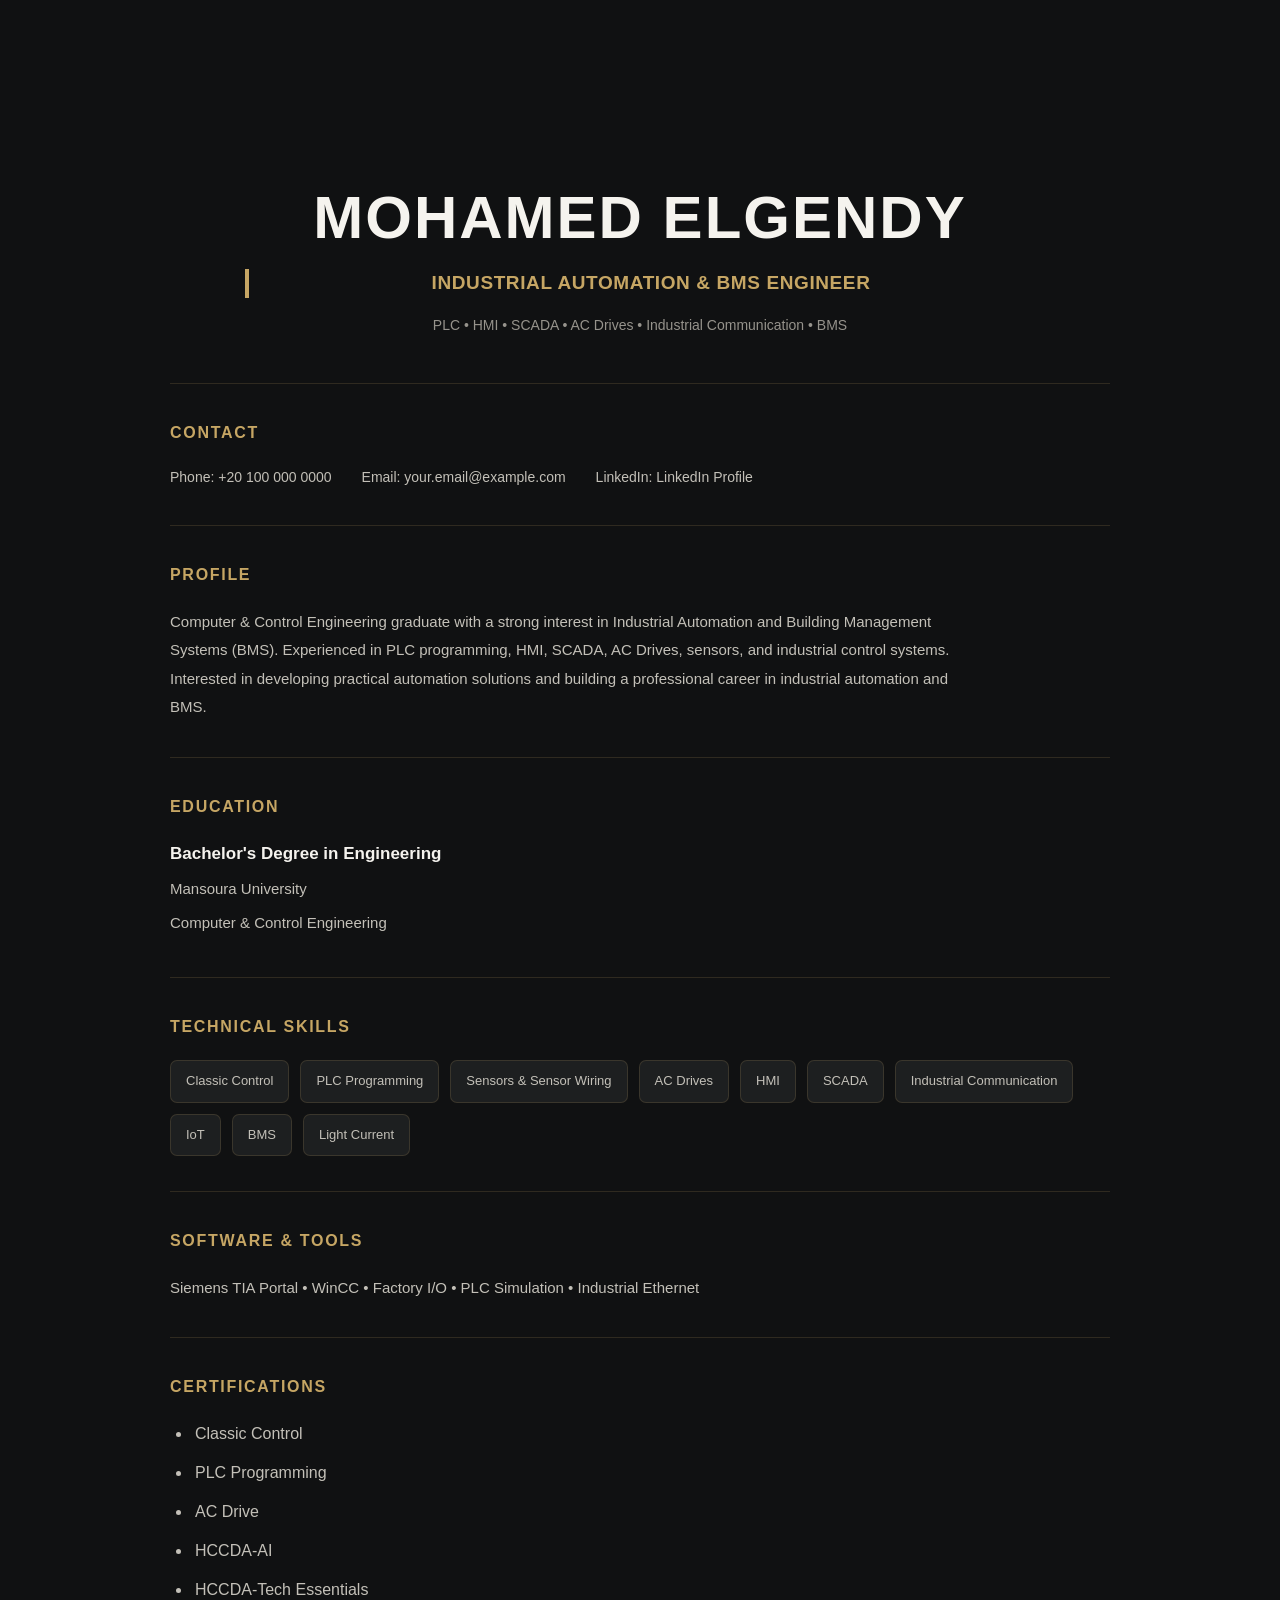
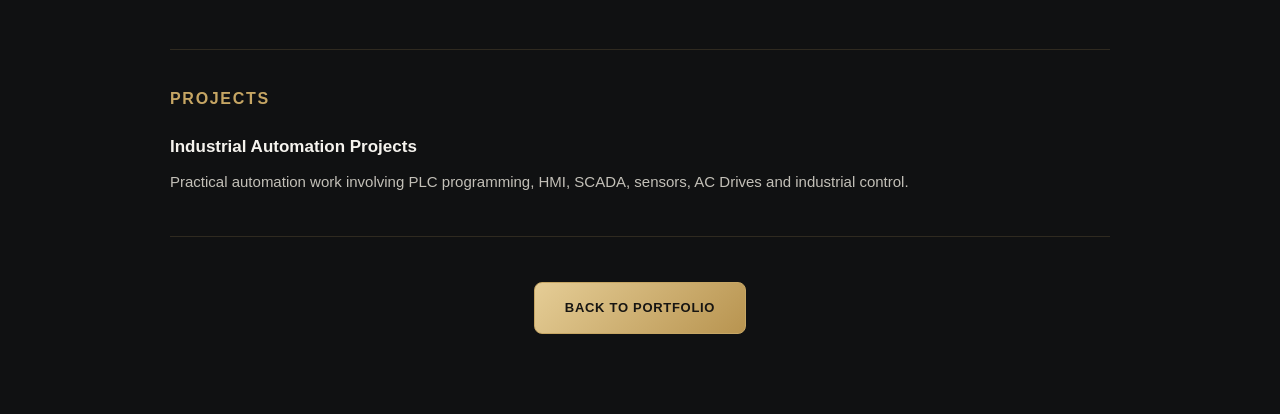
<file: cv.html>
<!DOCTYPE html>
<html lang="en">

<head>

    <meta charset="UTF-8">

    <meta name="viewport" content="width=device-width, initial-scale=1.0">

    <title>Mohamed ElGendy | CV</title>

    <link rel="stylesheet" href="style.css">

</head>


<body>

    <main class="cv-page">

        <!-- Header -->

        <section class="cv-header">

            <h1>
                MOHAMED ELGENDY
            </h1>

            <h2>
                INDUSTRIAL AUTOMATION & BMS ENGINEER
            </h2>

            <p>
                PLC • HMI • SCADA • AC Drives • Industrial Communication • BMS
            </p>

        </section>


        <!-- Contact -->

        <section class="cv-section">

            <h3>
                CONTACT
            </h3>

            <div class="cv-contact">

                <span>
                    Phone: +20 100 000 0000
                </span>

                <span>
                    Email: your.email@example.com
                </span>

                <span>
                    LinkedIn: LinkedIn Profile
                </span>

            </div>

        </section>


        <!-- Profile -->

        <section class="cv-section">

            <h3>
                PROFILE
            </h3>

            <p>
                Computer & Control Engineering graduate with a strong interest
                in Industrial Automation and Building Management Systems (BMS).
                Experienced in PLC programming, HMI, SCADA, AC Drives, sensors,
                and industrial control systems. Interested in developing
                practical automation solutions and building a professional
                career in industrial automation and BMS.
            </p>

        </section>


        <!-- Education -->

        <section class="cv-section">

            <h3>
                EDUCATION
            </h3>

            <div class="cv-item">

                <h4>
                    Bachelor's Degree in Engineering
                </h4>

                <p>
                    Mansoura University
                </p>

                <p>
                    Computer & Control Engineering
                </p>

            </div>

        </section>


        <!-- Technical Skills -->

        <section class="cv-section">

            <h3>
                TECHNICAL SKILLS
            </h3>

            <div class="cv-skills">

                <span>Classic Control</span>

                <span>PLC Programming</span>

                <span>Sensors & Sensor Wiring</span>

                <span>AC Drives</span>

                <span>HMI</span>

                <span>SCADA</span>

                <span>Industrial Communication</span>

                <span>IoT</span>

                <span>BMS</span>

                <span>Light Current</span>

            </div>

        </section>


        <!-- Software & Tools -->

        <section class="cv-section">

            <h3>
                SOFTWARE & TOOLS
            </h3>

            <p>
                Siemens TIA Portal • WinCC • Factory I/O • PLC Simulation
                • Industrial Ethernet
            </p>

        </section>


        <!-- Certifications -->

        <section class="cv-section">

            <h3>
                CERTIFICATIONS
            </h3>

            <ul>

                <li>
                    Classic Control
                </li>

                <li>
                    PLC Programming
                </li>

                <li>
                    AC Drive
                </li>

                <li>
                    HCCDA-AI
                </li>

                <li>
                    HCCDA-Tech Essentials
                </li>

            </ul>

        </section>


        <!-- Projects -->

        <section class="cv-section">

            <h3>
                PROJECTS
            </h3>

            <div class="cv-item">

                <h4>
                    Industrial Automation Projects
                </h4>

                <p>
                    Practical automation work involving PLC programming,
                    HMI, SCADA, sensors, AC Drives and industrial control.
                </p>

            </div>

        </section>


        <!-- Back -->

        <div class="cv-actions-page">

            <a href="index.html" class="cv-button">
                BACK TO PORTFOLIO
            </a>

        </div>

    </main>

</body>

</html>
</file>
<file: style.css>
/* =========================================================
   MOHAMED ELGENDY | INDUSTRIAL AUTOMATION & BMS
   PREMIUM DARK DESIGN
========================================================= */


/* =========================
   01. GENERAL
========================= */

:root {
    --bg-main: #080d19;
    --bg-secondary: #0d1424;
    --bg-card: #111b2d;
    --bg-card-hover: #152238;

    --accent: #38bdf8;
    --accent-light: #7dd3fc;
    --accent-dark: #0284c7;

    --text-primary: #f1f5f9;
    --text-secondary: #b0bfd1;
    --text-muted: #8494aa;

    --border: rgba(148, 163, 184, 0.15);
    --border-hover: rgba(56, 189, 248, 0.65);

    --shadow-card: 0 12px 35px rgba(0, 0, 0, 0.18);
    --shadow-hover: 0 18px 40px rgba(0, 0, 0, 0.3);
    --shadow-accent: 0 10px 30px rgba(56, 189, 248, 0.12);

    --radius-sm: 8px;
    --radius-md: 12px;
    --radius-lg: 18px;

    --transition: 0.3s ease;
    --content-width: 1400px;
}

* {
    margin: 0;
    padding: 0;
    box-sizing: border-box;
}

html {
    scroll-behavior: smooth;
    scroll-padding-top: 100px;
}

body {
    font-family: Arial, Helvetica, sans-serif;
    background: var(--bg-main);
    color: var(--text-primary);
    line-height: 1.7;
    -webkit-font-smoothing: antialiased;
    overflow-wrap: break-word;
}

img {
    max-width: 100%;
}

a {
    -webkit-tap-highlight-color: transparent;
}

button {
    font: inherit;
}

::selection {
    background: rgba(56, 189, 248, 0.28);
    color: #ffffff;
}

:focus-visible {
    outline: 2px solid var(--accent);
    outline-offset: 4px;
}


/* =========================
   02. NAVIGATION
========================= */

nav {
    width: 100%;
    padding: 18px 8%;

    display: flex;
    justify-content: space-between;
    align-items: center;

    background: rgba(8, 13, 25, 0.94);
    border-bottom: 1px solid var(--border);

    position: sticky;
    top: 0;
    z-index: 1000;

    -webkit-backdrop-filter: blur(18px);
    backdrop-filter: blur(18px);

    transition:
        background var(--transition),
        border-color var(--transition);
}

.logo {
    font-size: 20px;
    font-weight: 800;
    letter-spacing: 1.2px;
    color: var(--text-primary);
}

.nav-links {
    display: flex;
    align-items: center;
    gap: 30px;
}

.nav-links a {
    position: relative;

    color: var(--text-secondary);
    text-decoration: none;
    font-size: 14px;
    font-weight: 600;

    padding: 8px 0;

    transition: color var(--transition);
}

.nav-links a::after {
    content: "";
    position: absolute;
    left: 0;
    bottom: 0;

    width: 0;
    height: 2px;

    background: var(--accent);
    border-radius: 2px;

    transition: width var(--transition);
}

.nav-links a:hover {
    color: var(--accent-light);
}

.nav-links a:hover::after {
    width: 100%;
}


/* =========================
   03. HOME HERO
========================= */

.hero {
    min-height: 90vh;

    display: flex;
    justify-content: center;
    align-items: center;

    padding: 85px 8%;

    text-align: center;

    position: relative;
    isolation: isolate;
}

.hero::before {
    content: "";
    position: absolute;
    inset: 0;
    z-index: -1;

    background:
        radial-gradient(
            ellipse at 50% 25%,
            rgba(14, 116, 180, 0.11),
            transparent 55%
        );
    pointer-events: none;
}

.hero-content {
    width: 100%;
    max-width: 1000px;

    display: flex;
    flex-direction: column;
    align-items: center;
    justify-content: center;

    gap: 30px;
}

.hero-small {
    color: var(--accent);
    font-size: 13px;
    font-weight: 700;
    letter-spacing: 4px;
    margin-bottom: 15px;
    text-transform: uppercase;
}

.hero-image {
    display: flex;
    justify-content: center;
    align-items: center;
}

.hero-image img {
    width: 280px;
    height: 280px;

    object-fit: cover;

    border-radius: 50%;
    border: 2px solid rgba(56, 189, 248, 0.75);

    box-shadow:
        0 0 0 10px rgba(56, 189, 248, 0.035),
        0 0 45px rgba(56, 189, 248, 0.16);

    transition:
        transform 0.45s ease,
        box-shadow 0.45s ease;
}

.hero-image img:hover {
    transform: translateY(-4px);
    box-shadow:
        0 0 0 12px rgba(56, 189, 248, 0.045),
        0 0 60px rgba(56, 189, 248, 0.22);
}

.hero-text {
    width: 100%;
    max-width: 1000px;
    text-align: center;
}

.hero-text h1 {
    font-size: clamp(36px, 5.5vw, 72px);
    font-weight: 800;
    line-height: 1.2;
    letter-spacing: 2px;

    margin-bottom: 16px;
}

.hero-text h2 {
    color: var(--accent);

    font-size: clamp(21px, 3vw, 34px);
    font-weight: 700;
    line-height: 1.4;

    margin-bottom: 22px;
}

.hero-description {
    color: var(--text-secondary);

    font-size: 16px;

    max-width: 760px;
    margin: 0 auto 32px;

    line-height: 1.9;
}

.hero-button {
    display: inline-flex;
    align-items: center;
    justify-content: center;

    padding: 14px 32px;

    background: linear-gradient(
        135deg,
        var(--accent),
        var(--accent-dark)
    );

    color: #06111e;
    text-decoration: none;
    font-weight: 800;
    font-size: 14px;
    letter-spacing: 0.3px;

    border: 1px solid transparent;
    border-radius: var(--radius-sm);

    box-shadow: 0 8px 25px rgba(56, 189, 248, 0.12);

    transition:
        transform var(--transition),
        box-shadow var(--transition),
        filter var(--transition);
}

.hero-button:hover {
    transform: translateY(-3px);
    box-shadow: 0 12px 30px rgba(56, 189, 248, 0.22);
    filter: brightness(1.08);
}


/* =========================
   04. GENERAL SECTIONS
========================= */

section {
    padding: 100px 8%;
    max-width: var(--content-width);
    margin: 0 auto;
}

section > h2 {
    position: relative;

    font-size: clamp(26px, 3vw, 34px);
    font-weight: 800;
    line-height: 1.35;

    margin-bottom: 40px;
    padding-left: 18px;

    border-left: 4px solid var(--accent);
}

section p {
    color: var(--text-secondary);
    max-width: 800px;
}


/* =========================
   05. ABOUT
========================= */

.about-section {
    padding: 100px 20px;
    max-width: 1200px;
    margin: 0 auto;
}

.about-content {
    display: grid;
    grid-template-columns: 1.5fr 1fr;

    gap: 55px;
    align-items: center;
}

.about-text h3 {
    font-size: clamp(25px, 3vw, 32px);
    font-weight: 800;

    margin-bottom: 24px;
    color: var(--accent-light);
}

.about-text p {
    font-size: 16px;
    line-height: 1.95;

    color: var(--text-secondary);
    margin-bottom: 20px;
}

.about-info {
    display: flex;
    flex-direction: column;
    gap: 20px;
}

.info-box {
    position: relative;

    padding: 26px;

    border: 1px solid var(--border);
    border-radius: var(--radius-md);

    background: linear-gradient(
        145deg,
        rgba(17, 27, 45, 0.98),
        rgba(13, 20, 36, 0.98)
    );

    box-shadow: var(--shadow-card);

    transition:
        transform var(--transition),
        border-color var(--transition),
        box-shadow var(--transition);
}

.info-box:hover {
    transform: translateY(-4px);
    border-color: var(--border-hover);
    box-shadow: var(--shadow-hover);
}

.info-box h4 {
    color: var(--accent);

    font-size: 15px;
    font-weight: 800;
    letter-spacing: 1px;

    margin-bottom: 12px;
}

.info-box p {
    color: var(--text-secondary);
    font-size: 14px;
    line-height: 1.85;
    margin: 0;
}


/* =========================
   06. SKILLS
========================= */

.skills-container {
    display: grid;

    grid-template-columns: repeat(
        auto-fit,
        minmax(220px, 1fr)
    );

    gap: 22px;
}

.skill-card {
    position: relative;
    overflow: hidden;

    background: linear-gradient(
        145deg,
        var(--bg-card),
        var(--bg-secondary)
    );

    border: 1px solid var(--border);
    padding: 30px 22px;

    min-height: 135px;

    display: flex;
    align-items: center;
    justify-content: center;

    text-align: center;

    border-radius: var(--radius-md);

    box-shadow: var(--shadow-card);

    transition:
        transform var(--transition),
        border-color var(--transition),
        background var(--transition),
        box-shadow var(--transition);

    text-decoration: none;
    color: var(--text-primary);
}

.skill-card::before {
    content: "";
    position: absolute;

    left: 0;
    top: 0;

    width: 100%;
    height: 2px;

    background: linear-gradient(
        90deg,
        transparent,
        var(--accent),
        transparent
    );

    opacity: 0;
    transition: opacity var(--transition);
}

.skill-card h3 {
    font-size: 16px;
    font-weight: 700;
    line-height: 1.6;
    letter-spacing: 0.3px;

    color: var(--text-primary);

    transition: color var(--transition);
}

.skill-card:hover {
    transform: translateY(-6px);

    border-color: var(--border-hover);
    background: var(--bg-card-hover);

    box-shadow: var(--shadow-accent);
}

.skill-card:hover::before {
    opacity: 1;
}

.skill-card:hover h3 {
    color: var(--accent-light);
}


/* =========================
   07. PROJECTS
========================= */

#projects {
    border-top: 1px solid var(--border);
}

.projects-container {
    display: grid;
    grid-template-columns: repeat(3, minmax(0, 1fr));

    gap: 25px;
    margin-top: 40px;
}

.project-card {
    position: relative;
    overflow: hidden;

    min-height: 190px;

    display: flex;
    flex-direction: column;
    justify-content: flex-start;

    padding: 30px;

    border: 1px solid var(--border);
    border-radius: var(--radius-md);

    background: linear-gradient(
        145deg,
        var(--bg-card),
        var(--bg-secondary)
    );

    box-shadow: var(--shadow-card);

    transition:
        transform var(--transition),
        border-color var(--transition),
        box-shadow var(--transition);
}

.project-card::before {
    content: "";
    position: absolute;

    left: 0;
    top: 0;

    width: 3px;
    height: 0;

    background: var(--accent);
    border-radius: 0 0 3px 0;

    transition: height var(--transition);
}

.project-card:hover {
    transform: translateY(-5px);
    border-color: var(--border-hover);
    box-shadow: var(--shadow-hover);
}

.project-card:hover::before {
    height: 100%;
}

.project-card h3 {
    margin-bottom: 12px;

    font-size: 19px;
    font-weight: 700;
    line-height: 1.5;

    color: var(--text-primary);
}

.project-card p {
    color: var(--text-muted);
    line-height: 1.8;
    font-size: 14px;
}

.card-type {
    display: inline-block;

    margin-bottom: 15px;

    font-size: 11px;
    font-weight: 800;
    letter-spacing: 1.7px;

    color: var(--accent);
    text-transform: uppercase;
}

.certification-card {
    cursor: pointer;
}


/* =========================
   08. CERTIFICATIONS
========================= */

#certifications {
    border-top: 1px solid var(--border);
}


/* =========================
   09. CERTIFICATE LIGHTBOX
========================= */

.certificate-lightbox {
    display: none;

    position: fixed;
    z-index: 9999;
    inset: 0;

    background: rgba(3, 7, 18, 0.94);

    align-items: center;
    justify-content: center;

    padding: 30px;

    -webkit-backdrop-filter: blur(8px);
    backdrop-filter: blur(8px);
}

.certificate-lightbox.active {
    display: flex;
}

.certificate-lightbox img {
    max-width: 90%;
    max-height: 90vh;

    object-fit: contain;

    border: 1px solid rgba(255, 255, 255, 0.1);
    border-radius: var(--radius-md);

    box-shadow: 0 25px 80px rgba(0, 0, 0, 0.55);

    animation: certificateZoom 0.25s ease;
}

.lightbox-close {
    position: absolute;
    top: 20px;
    right: 30px;

    width: 45px;
    height: 45px;

    border: 1px solid var(--border);
    border-radius: 50%;

    background: rgba(255, 255, 255, 0.08);
    color: white;

    font-size: 30px;
    line-height: 40px;

    cursor: pointer;

    transition:
        background var(--transition),
        color var(--transition),
        transform var(--transition);
}

.lightbox-close:hover {
    background: var(--accent);
    color: #06111e;
    transform: rotate(90deg);
}

@keyframes certificateZoom {
    from {
        transform: scale(0.94);
        opacity: 0;
    }

    to {
        transform: scale(1);
        opacity: 1;
    }
}


/* =========================
   10. CONTACT
========================= */

#contact {
    border-top: 1px solid var(--border);
    padding-bottom: 60px;
}

.contact-section {
    padding: 100px 20px;
    max-width: 1200px;
    margin: 0 auto;
}

.contact-section .section-title {
    text-align: center;
    margin-bottom: 55px;
}

.contact-section .section-title h2 {
    font-size: clamp(30px, 4vw, 40px);
    font-weight: 800;
    margin-bottom: 12px;
}

.contact-section .section-title p {
    color: var(--accent);
    font-size: 12px;
    font-weight: 700;
    letter-spacing: 2.5px;
}

.contact-container {
    display: grid;
    grid-template-columns: repeat(4, minmax(0, 1fr));
    gap: 22px;
}

.contact-card {
    min-width: 0;
    padding: 30px 18px;

    background: linear-gradient(
        145deg,
        var(--bg-card),
        var(--bg-secondary)
    );

    border: 1px solid var(--border);
    border-radius: var(--radius-md);

    text-align: center;

    box-shadow: var(--shadow-card);

    transition:
        transform var(--transition),
        border-color var(--transition),
        box-shadow var(--transition);
}

.contact-card:hover {
    transform: translateY(-5px);
    border-color: var(--border-hover);
    box-shadow: var(--shadow-accent);
}

.contact-icon {
    display: flex;
    align-items: center;
    justify-content: center;

    width: 55px;
    height: 55px;

    margin: 0 auto 20px;

    border: 1px solid rgba(56, 189, 248, 0.16);
    border-radius: 16px;

    background: rgba(56, 189, 248, 0.08);
    color: var(--accent);

    font-size: 20px;
    font-weight: 800;

    transition:
        background var(--transition),
        transform var(--transition);
}

.contact-card:hover .contact-icon {
    background: rgba(56, 189, 248, 0.15);
    transform: translateY(-2px);
}

.contact-card h3 {
    margin-bottom: 12px;

    font-size: 14px;
    font-weight: 800;
    letter-spacing: 0.8px;

    color: var(--text-primary);
}

.contact-card a {
    color: var(--text-muted);

    text-decoration: none;
    font-size: 13px;
    line-height: 1.8;

    overflow-wrap: anywhere;
    word-break: break-word;

    transition: color var(--transition);
}

.contact-card a:hover {
    color: var(--accent-light);
}


/* =========================
   11. CV BUTTONS
========================= */

.cv-actions {
    display: flex;
    justify-content: center;
    flex-wrap: wrap;

    gap: 18px;
    margin-top: 45px;
}

.cv-button {
    display: inline-flex;
    align-items: center;
    justify-content: center;

    padding: 14px 30px;

    border: 1px solid var(--accent);
    border-radius: var(--radius-sm);

    color: var(--accent-light);
    background: transparent;

    text-decoration: none;
    font-size: 13px;
    font-weight: 800;
    letter-spacing: 0.7px;

    transition:
        background var(--transition),
        color var(--transition),
        transform var(--transition),
        box-shadow var(--transition);
}

.cv-button:first-child {
    background: var(--accent);
    color: #06111e;
}

.cv-button:hover {
    background: var(--accent);
    color: #06111e;

    transform: translateY(-3px);

    box-shadow: var(--shadow-accent);
}


/* =========================
   12. SKILL PAGE HERO
========================= */

.skill-hero {
    min-height: 55vh;

    display: flex;
    flex-direction: column;

    justify-content: center;
    align-items: center;

    text-align: center;

    padding: 80px 20px;

    position: relative;
    isolation: isolate;
}

.skill-hero::before {
    content: "";
    position: absolute;
    inset: 0;
    z-index: -1;

    background: radial-gradient(
        ellipse at center,
        rgba(14, 116, 180, 0.1),
        transparent 65%
    );

    pointer-events: none;
}

.skill-hero h1 {
    font-size: clamp(38px, 7vw, 82px);
    font-weight: 800;
    line-height: 1.2;
    letter-spacing: 3px;

    margin-bottom: 15px;
}

.skill-hero p:last-child {
    color: var(--text-secondary);
    font-size: clamp(16px, 2vw, 20px);
    line-height: 1.7;
}


/* =========================
   13. LEARNING LIST
========================= */

.learning-list {
    display: grid;

    grid-template-columns: repeat(
        auto-fit,
        minmax(220px, 1fr)
    );

    gap: 16px;
}

.learning-list div {
    position: relative;

    background: var(--bg-card);
    border: 1px solid var(--border);

    padding: 19px 20px;

    border-radius: var(--radius-sm);

    color: var(--text-secondary);
    font-size: 14px;
    line-height: 1.75;

    box-shadow: var(--shadow-card);

    transition:
        border-color var(--transition),
        transform var(--transition),
        background var(--transition);
}

.learning-list div:hover {
    border-color: var(--border-hover);
    background: var(--bg-card-hover);
    transform: translateY(-3px);
}


/* =========================
   14. TASKS
========================= */

.task-container {
    display: grid;

    grid-template-columns: repeat(
        auto-fit,
        minmax(260px, 1fr)
    );

    gap: 24px;
}

.task-card {
    background: linear-gradient(
        145deg,
        var(--bg-card),
        var(--bg-secondary)
    );

    border: 1px solid var(--border);

    padding: 28px;

    border-radius: var(--radius-md);

    box-shadow: var(--shadow-card);

    transition:
        transform var(--transition),
        border-color var(--transition),
        box-shadow var(--transition);
}

.task-card:hover {
    transform: translateY(-5px);
    border-color: var(--border-hover);
    box-shadow: var(--shadow-hover);
}

.task-card span {
    color: var(--accent);

    font-size: 13px;
    font-weight: 800;
    letter-spacing: 0.5px;
}

.task-card h3 {
    margin: 14px 0 10px;

    font-size: 19px;
    font-weight: 700;
    line-height: 1.55;

    color: var(--text-primary);
}

.task-card p {
    color: var(--text-muted);
    font-size: 14px;
    line-height: 1.85;
}


/* =========================
   15. PROJECT PLACEHOLDER
========================= */

.project-placeholder {
    background: linear-gradient(
        145deg,
        var(--bg-card),
        var(--bg-secondary)
    );

    border: 1px dashed rgba(56, 189, 248, 0.4);

    padding: 45px 30px;

    text-align: center;

    border-radius: var(--radius-md);
    box-shadow: var(--shadow-card);

    transition:
        border-color var(--transition),
        background var(--transition);
}

.project-placeholder:hover {
    border-color: var(--accent);
    background: var(--bg-card-hover);
}

.project-placeholder h3 {
    color: var(--text-primary);
    font-size: 21px;
    line-height: 1.5;

    margin-bottom: 12px;
}

.project-placeholder p {
    margin: auto;
    color: var(--text-secondary);
    font-size: 14px;
    line-height: 1.85;
}


/* =========================
   16. TOOLS
========================= */

.tools-list {
    display: flex;
    flex-wrap: wrap;
    gap: 12px;
}

.tools-list span {
    display: inline-flex;
    align-items: center;

    background: rgba(17, 27, 45, 0.85);
    border: 1px solid var(--border);

    padding: 10px 17px;

    border-radius: 7px;

    color: var(--text-secondary);
    font-size: 13px;
    font-weight: 600;

    transition:
        border-color var(--transition),
        color var(--transition),
        background var(--transition);
}

.tools-list span:hover {
    border-color: var(--border-hover);
    color: var(--accent-light);
    background: rgba(56, 189, 248, 0.05);
}


/* =========================
   17. BACK BUTTON SECTION
========================= */

.back-section {
    text-align: center;
    padding-top: 30px;
}


/* =========================
   18. COMMUNICATION
========================= */

.communication-title {
    font-size: clamp(30px, 5vw, 48px);
    line-height: 1.3;
    font-weight: 800;
}


/* =========================
   19. CV PAGE
========================= */

.cv-page {
    max-width: 1000px;
    margin: 0 auto;
    padding: 80px 30px;
}

.cv-header {
    text-align: center;

    padding-bottom: 45px;

    border-bottom: 1px solid var(--border);
}

.cv-header h1 {
    font-size: clamp(34px, 5.5vw, 60px);
    font-weight: 800;
    line-height: 1.25;
    letter-spacing: 2px;

    margin-bottom: 14px;
}

.cv-header h2 {
    color: var(--accent);

    font-size: 19px;
    line-height: 1.5;
    letter-spacing: 0.6px;

    margin-bottom: 15px;
}

.cv-header p {
    color: var(--text-muted);
    font-size: 14px;
    line-height: 1.8;
}

.cv-section {
    padding: 35px 0;
    border-bottom: 1px solid var(--border);
}

.cv-section h3 {
    color: var(--accent);

    font-size: 16px;
    font-weight: 800;
    letter-spacing: 1.7px;

    margin-bottom: 20px;
}

.cv-section p {
    color: var(--text-secondary);
    font-size: 15px;
    line-height: 1.9;
}

.cv-contact {
    display: flex;
    flex-wrap: wrap;
    gap: 15px 30px;
}

.cv-contact span {
    color: var(--text-secondary);
    font-size: 14px;
    overflow-wrap: anywhere;
}

.cv-item h4 {
    color: var(--text-primary);
    font-size: 17px;
    line-height: 1.6;

    margin-bottom: 8px;
}

.cv-item p {
    margin-bottom: 5px;
}

.cv-skills {
    display: flex;
    flex-wrap: wrap;
    gap: 11px;
}

.cv-skills span {
    padding: 9px 15px;

    background: var(--bg-card);
    border: 1px solid var(--border);

    border-radius: 7px;

    color: var(--text-secondary);
    font-size: 13px;

    transition:
        border-color var(--transition),
        color var(--transition),
        background var(--transition);
}

.cv-skills span:hover {
    border-color: var(--border-hover);
    color: var(--accent-light);
    background: var(--bg-card-hover);
}

.cv-section ul {
    padding-left: 22px;
}

.cv-section li {
    color: var(--text-secondary);

    margin-bottom: 10px;
    padding-left: 3px;

    line-height: 1.8;
}

.cv-actions-page {
    display: flex;
    justify-content: center;
    flex-wrap: wrap;

    margin-top: 45px;
}


/* =========================
   20. RELAY IMAGE GALLERY
   Preserve existing gallery structure
========================= */

.relay-gallery {
    display: flex;
    flex-direction: column;

    align-items: center;
    justify-content: flex-start;

    gap: 15px;

    width: 100%;
    height: calc(75vh + 65px);

    position: relative;
}

.relay-gallery img {
    width: 75vw;
    height: 75vh;

    object-fit: contain;

    border-radius: 12px;
    flex-shrink: 0;

    background: rgba(255, 255, 255, 0.015);
}

.relay-prev,
.relay-next {
    position: absolute;
    bottom: 0;

    background: rgba(17, 27, 45, 0.96);
    color: var(--accent);

    border: 1px solid rgba(56, 189, 248, 0.55);

    width: 45px;
    height: 45px;

    border-radius: 50%;
    font-size: 24px;

    cursor: pointer;

    display: flex;
    align-items: center;
    justify-content: center;

    z-index: 2;

    box-shadow: 0 5px 20px rgba(0, 0, 0, 0.25);

    transition:
        background var(--transition),
        color var(--transition),
        transform var(--transition);
}

.relay-prev {
    left: calc(50% - 55px);
}

.relay-next {
    right: calc(50% - 55px);
}

.relay-prev:hover,
.relay-next:hover {
    background: var(--accent);
    color: #06111e;
    transform: translateY(-2px);
}

.relay-counter {
    display: none;
    color: var(--text-secondary);
    margin-top: 15px;
    font-size: 14px;
}


/* =========================
   21. ADDITIONAL CIRCUITS HINT
========================= */

.circuits-hint {
    margin-top: 35px;
    padding: 26px 30px;

    background: linear-gradient(
        120deg,
        rgba(56, 189, 248, 0.065),
        rgba(17, 27, 45, 0.45)
    );

    border: 1px solid rgba(56, 189, 248, 0.22);
    border-left: 4px solid var(--accent);

    border-radius: var(--radius-md);

    text-align: left;

    transition:
        border-color var(--transition),
        background var(--transition);
}

.circuits-hint:hover {
    border-color: rgba(56, 189, 248, 0.6);

    background: linear-gradient(
        120deg,
        rgba(56, 189, 248, 0.09),
        rgba(17, 27, 45, 0.6)
    );
}

.circuits-hint h3 {
    color: var(--accent-light);
    font-size: 18px;
    line-height: 1.5;

    margin-bottom: 9px;
}

.circuits-hint p {
    color: var(--text-secondary);
    font-size: 14px;
    line-height: 1.85;

    max-width: 900px;
}


/* =========================
   22. SENSOR TASK IMAGE
========================= */

#task-image {
    border-radius: 12px !important;

    box-shadow: 0 20px 60px rgba(0, 0, 0, 0.45);
}


/* =========================
   23. TASK IMAGE LIGHTBOX
========================= */

.task-lightbox {
    display: none;

    position: fixed;
    inset: 0;

    z-index: 99999;

    background: rgba(3, 7, 18, 0.95);

    justify-content: center;
    align-items: center;

    padding: 60px 20px 30px;

    -webkit-backdrop-filter: blur(8px);
    backdrop-filter: blur(8px);
}

.task-lightbox.active {
    display: flex;
}

#task-image {
    display: none;

    max-width: 90%;
    max-height: 85vh;

    width: auto;
    height: auto;

    object-fit: contain;

    border: 1px solid rgba(255, 255, 255, 0.08);
    border-radius: 12px;

    box-shadow: 0 20px 60px rgba(0, 0, 0, 0.45);
}

.task-lightbox-close {
    position: absolute;

    top: 20px;
    right: 25px;

    z-index: 100000;

    width: 42px;
    height: 42px;

    border: 1px solid rgba(255, 255, 255, 0.2);
    border-radius: 50%;

    background: rgba(17, 27, 45, 0.95);
    color: white;

    font-size: 28px;
    line-height: 1;

    cursor: pointer;

    transition:
        background var(--transition),
        color var(--transition),
        transform var(--transition);
}

.task-lightbox-close:hover {
    background: var(--accent);
    color: #06111e;
    transform: rotate(90deg);
}


/* =========================
   24. SENSOR GUIDE GALLERY
========================= */

#sensor-guide-gallery {
    flex-direction: column;
    align-items: center;
    justify-content: center;
    gap: 15px;
}

#sensor-guide-gallery img {
    display: block;

    max-width: 85%;
    max-height: 75vh;

    width: auto;
    height: auto;

    object-fit: contain;
    border-radius: 12px;
}


/* =========================
   25. PROXIMITY SENSORS GALLERY
========================= */

#proximity-gallery {
    flex-direction: column;
    align-items: center;
    justify-content: center;
    gap: 15px;
}

#proximity-gallery img {
    display: block;

    max-width: 85%;
    max-height: 75vh;

    width: auto;
    height: auto;

    object-fit: contain;
    border-radius: 12px !important;
}


/* =========================
   26. SENSOR GALLERY IMAGES
========================= */

#sensor-guide-gallery img,
#proximity-gallery img,
#photoelectric-gallery img,
#level-switch-gallery img,
#flow-switch-gallery img {
    display: block;

    max-width: 95%;
    max-height: 80vh;

    width: auto;
    height: auto;

    object-fit: contain;
    border-radius: 12px;
}

#sensor-guide-gallery,
#proximity-gallery,
#photoelectric-gallery,
#level-switch-gallery,
#flow-switch-gallery {
    justify-content: center;
    align-items: center;
}


/* =========================
   27. TABLET RESPONSIVE
========================= */

@media (max-width: 1100px) {

    .contact-container {
        grid-template-columns: repeat(2, minmax(0, 1fr));
    }

    .about-content {
        gap: 35px;
    }

    .projects-container {
        grid-template-columns: repeat(2, minmax(0, 1fr));
    }

}


/* =========================
   28. MOBILE RESPONSIVE
========================= */

@media (max-width: 768px) {

    html {
        scroll-padding-top: 140px;
    }

    nav {
        flex-direction: column;
        gap: 12px;

        padding: 16px 5%;
    }

    .logo {
        font-size: 19px;
        text-align: center;
    }

    .nav-links {
        gap: 10px 20px;
        flex-wrap: wrap;
        justify-content: center;
    }

    .nav-links a {
        font-size: 13px;
    }

    .hero {
        min-height: 80vh;
        padding: 65px 6%;
    }

    .hero-content {
        gap: 28px;
    }

    .hero-image img {
        width: 220px;
        height: 220px;
    }

    .hero-text {
        text-align: center;
    }

    .hero-text h1 {
        white-space: normal;
        overflow-wrap: anywhere;

        font-size: clamp(32px, 7vw, 48px);
        letter-spacing: 1.5px;
    }

    .hero-text h2 {
        font-size: clamp(20px, 4vw, 25px);
    }

    .hero-description {
        font-size: 14px;
        line-height: 1.85;
    }

    section {
        padding: 75px 6%;
    }

    section > h2 {
        margin-bottom: 30px;
    }

    .about-section {
        padding: 75px 20px;
    }

    .about-content {
        grid-template-columns: 1fr;
        gap: 30px;
    }

    .about-text h3 {
        font-size: 26px;
    }

    .about-text p {
        font-size: 15px;
    }

    .skills-container {
        grid-template-columns: repeat(
            auto-fit,
            minmax(190px, 1fr)
        );
        gap: 16px;
    }

    .skill-card {
        min-height: 120px;
        padding: 24px 16px;
    }

    .projects-container {
        grid-template-columns: repeat(2, minmax(0, 1fr));
        gap: 18px;
    }

    .project-card {
        padding: 24px;
    }

    .task-container {
        grid-template-columns: repeat(
            auto-fit,
            minmax(230px, 1fr)
        );
        gap: 18px;
    }

    .task-card {
        padding: 24px;
    }

    .skill-hero {
        min-height: 45vh;
        padding: 65px 20px;
    }

    .skill-hero h1 {
        font-size: clamp(34px, 7vw, 58px);
        letter-spacing: 2px;
    }

    .relay-gallery {
        height: calc(55vh + 60px);
    }

    .relay-gallery img {
        width: 90%;
        height: 55vh;
    }

    .circuits-hint {
        padding: 22px;
    }

    .contact-section {
        padding: 75px 20px;
    }

    .contact-section .section-title {
        margin-bottom: 40px;
    }

    .cv-page {
        padding: 60px 24px;
    }

}


/* =========================
   29. SMALL MOBILE
========================= */

@media (max-width: 600px) {

    nav {
        padding: 15px 4%;
    }

    .nav-links {
        gap: 8px 15px;
    }

    .nav-links a {
        font-size: 12px;
    }

    .hero {
        min-height: auto;
        padding: 60px 5%;
    }

    .hero-image img {
        width: 190px;
        height: 190px;
    }

    .hero-small {
        font-size: 11px;
        letter-spacing: 2.5px;
    }

    .hero-text h1 {
        font-size: clamp(29px, 8vw, 42px);
        letter-spacing: 1px;
    }

    .hero-text h2 {
        font-size: 20px;
    }

    .hero-description {
        font-size: 14px;
        margin-bottom: 25px;
    }

    .hero-button {
        padding: 13px 24px;
    }

    section {
        padding: 65px 5%;
    }

    section > h2 {
        font-size: 26px;
        padding-left: 13px;
    }

    .about-section {
        padding: 65px 18px;
    }

    .about-text h3 {
        font-size: 24px;
    }

    .about-text p {
        font-size: 14px;
        line-height: 1.9;
    }

    .info-box {
        padding: 22px;
    }

    .skills-container {
        grid-template-columns: 1fr;
        gap: 14px;
    }

    .skill-card {
        min-height: 95px;
        padding: 22px 18px;
    }

    .projects-container {
        grid-template-columns: 1fr;
        gap: 16px;
    }

    .project-card {
        min-height: 160px;
        padding: 24px;
    }

    .project-card h3 {
        font-size: 18px;
    }

    .contact-section {
        padding: 65px 18px;
    }

    .contact-section .section-title h2 {
        font-size: 29px;
    }

    .contact-container {
        grid-template-columns: 1fr;
        gap: 15px;
    }

    .contact-card {
        padding: 24px 18px;
    }

    .contact-card a {
        font-size: 13px;
    }

    .cv-actions {
        flex-direction: column;
        align-items: center;
        gap: 13px;
        margin-top: 35px;
    }

    .cv-button {
        width: 100%;
        max-width: 280px;
        text-align: center;
    }

    .skill-hero {
        min-height: 40vh;
        padding: 55px 18px;
    }

    .skill-hero h1 {
        font-size: clamp(30px, 8vw, 44px);
        letter-spacing: 1px;
        overflow-wrap: anywhere;
    }

    .skill-hero p:last-child {
        font-size: 15px;
    }

    .learning-list {
        grid-template-columns: 1fr;
        gap: 12px;
    }

    .learning-list div {
        padding: 16px;
    }

    .task-container {
        grid-template-columns: 1fr;
        gap: 16px;
    }

    .task-card {
        padding: 22px;
    }

    .task-card h3 {
        font-size: 18px;
    }

    .project-placeholder {
        padding: 32px 20px;
    }

    .project-placeholder h3 {
        font-size: 19px;
    }

    .tools-list {
        gap: 9px;
    }

    .tools-list span {
        padding: 9px 12px;
        font-size: 12px;
    }

    .cv-page {
        padding: 45px 20px;
    }

    .cv-header {
        padding-bottom: 30px;
    }

    .cv-header h1 {
        font-size: clamp(30px, 8vw, 38px);
        letter-spacing: 1px;
    }

    .cv-header h2 {
        font-size: 16px;
    }

    .cv-contact {
        flex-direction: column;
        gap: 10px;
    }

    .cv-section {
        padding: 27px 0;
    }

    .cv-section h3 {
        font-size: 15px;
        letter-spacing: 1.2px;
    }

    .cv-section p {
        font-size: 14px;
    }

    .cv-item h4 {
        font-size: 16px;
    }

    .cv-skills {
        gap: 8px;
    }

    .cv-skills span {
        padding: 8px 11px;
        font-size: 12px;
    }

    .relay-gallery {
        height: calc(42vh + 60px);
    }

    .relay-gallery img {
        width: 100%;
        height: 42vh;
    }

    .relay-prev,
    .relay-next {
        width: 42px;
        height: 42px;
        font-size: 22px;
    }

    .circuits-hint {
        padding: 19px;
    }

    .circuits-hint h3 {
        font-size: 17px;
    }

    .circuits-hint p {
        font-size: 13px;
    }

    .certificate-lightbox {
        padding: 20px;
    }

    .certificate-lightbox img {
        max-width: 100%;
        max-height: 82vh;
    }

    .lightbox-close {
        top: 12px;
        right: 12px;

        width: 40px;
        height: 40px;
    }

    .task-lightbox {
        padding: 55px 12px 20px;
    }

    #task-image {
        max-width: 100%;
        max-height: 80vh;
    }

    .task-lightbox-close {
        top: 10px;
        right: 12px;
    }

    #sensor-guide-gallery img,
    #proximity-gallery img,
    #photoelectric-gallery img,
    #level-switch-gallery img,
    #flow-switch-gallery img {
        max-width: 100%;
        max-height: 75vh;
    }

}


/* =========================
   30. EXTRA SMALL SCREENS
========================= */

@media (max-width: 360px) {

    .logo {
        font-size: 17px;
    }

    .nav-links {
        gap: 8px 12px;
    }

    .hero-image img {
        width: 165px;
        height: 165px;
    }

    .hero-text h1 {
        font-size: 28px;
    }

    .skill-hero h1 {
        font-size: 28px;
    }

    .project-card,
    .task-card {
        padding: 19px;
    }

    .contact-section {
        padding-left: 14px;
        padding-right: 14px;
    }

}


/* =========================
   31. REDUCED MOTION
========================= */

@media (prefers-reduced-motion: reduce) {

    html {
        scroll-behavior: auto;
    }

    *,
    *::before,
    *::after {
        animation-duration: 0.01ms !important;
        animation-iteration-count: 1 !important;
        transition-duration: 0.01ms !important;
    }

}


/* =========================================================
   32. MOBILE LAYOUT IMPROVEMENTS
   Preserve existing content, links and functionality
========================================================= */

/* ---------- Tablet and Mobile ---------- */

@media (max-width: 768px) {

    /* Reduce unnecessary vertical spacing */
    section {
        padding-top: 55px;
        padding-bottom: 55px;
    }

    .about-section,
    .contact-section {
        padding-top: 55px;
        padding-bottom: 55px;
    }

    section > h2 {
        margin-bottom: 25px;
    }

    /* About section: improve reading comfort */
    .about-content {
        gap: 24px;
    }

    .about-text h3 {
        margin-bottom: 16px;
        line-height: 1.4;
    }

    .about-text p {
        font-size: 14px;
        line-height: 1.8;
        margin-bottom: 14px;
    }

    .about-info {
        gap: 14px;
    }

    .info-box {
        padding: 20px;
    }

    .info-box h4 {
        margin-bottom: 8px;
    }

    .info-box p {
        font-size: 13px;
        line-height: 1.75;
    }

    /* Skills: two columns instead of one */
    .skills-container {
        grid-template-columns: repeat(2, minmax(0, 1fr));
        gap: 12px;
    }

    .skill-card {
        min-width: 0;
        min-height: 100px;
        padding: 18px 10px;
    }

    .skill-card h3 {
        font-size: 14px;
        line-height: 1.5;
        overflow-wrap: anywhere;
    }

    /* Projects: two columns */
    .projects-container {
        grid-template-columns: repeat(2, minmax(0, 1fr));
        gap: 12px;
        margin-top: 25px;
    }

    .project-card {
        min-width: 0;
        min-height: 155px;
        padding: 18px 14px;
    }

    .project-card h3 {
        font-size: 16px;
        line-height: 1.45;
        margin-bottom: 9px;
    }

    .project-card p {
        font-size: 13px;
        line-height: 1.7;
    }

    .card-type {
        font-size: 10px;
        letter-spacing: 1px;
        margin-bottom: 10px;
    }

    /* Contact: two columns */
    .contact-container {
        grid-template-columns: repeat(2, minmax(0, 1fr));
        gap: 12px;
    }

    .contact-card {
        min-width: 0;
        padding: 20px 10px;
    }

    .contact-icon {
        width: 44px;
        height: 44px;
        margin-bottom: 12px;
        font-size: 17px;
    }

    .contact-card h3 {
        font-size: 12px;
        margin-bottom: 8px;
    }

    .contact-card a {
        font-size: 12px;
        line-height: 1.7;
    }

    /* Navigation: reduce height and spacing */
    nav {
        gap: 8px;
        padding: 12px 4%;
    }

    .logo {
        font-size: 17px;
        letter-spacing: 0.7px;
    }

    .nav-links {
        gap: 5px 16px;
    }

    .nav-links a {
        font-size: 12px;
        padding: 5px 0;
    }

    /* Hero: more compact on mobile */
    .hero {
        padding-top: 45px;
        padding-bottom: 45px;
    }

    .hero-content {
        gap: 20px;
    }

    .hero-image img {
        width: 175px;
        height: 175px;
    }

    .hero-description {
        line-height: 1.75;
        margin-bottom: 22px;
    }

    /* Keep learning cards compact */
    .learning-list {
        grid-template-columns: repeat(2, minmax(0, 1fr));
        gap: 10px;
    }

    .learning-list div {
        min-width: 0;
        padding: 13px 11px;
        font-size: 12px;
        line-height: 1.65;
    }

    /* Keep task cards readable */
    .task-container {
        grid-template-columns: repeat(2, minmax(0, 1fr));
        gap: 12px;
    }

    .task-card {
        min-width: 0;
        padding: 17px 13px;
    }

    .task-card h3 {
        font-size: 15px;
        line-height: 1.5;
    }

    .task-card p {
        font-size: 13px;
        line-height: 1.7;
    }

    /* Keep existing gallery and lightbox behavior */
    .relay-gallery img {
        max-width: 100%;
        object-fit: contain;
    }

    .cv-page {
        padding-top: 40px;
        padding-bottom: 40px;
    }
}


/* ---------- Small Mobile ---------- */

@media (max-width: 400px) {

    section {
        padding-left: 16px;
        padding-right: 16px;
    }

    .about-section,
    .contact-section {
        padding-left: 16px;
        padding-right: 16px;
    }

    /* Retain two-column Skills on small phones */
    .skills-container {
        grid-template-columns: repeat(2, minmax(0, 1fr));
        gap: 9px;
    }

    .skill-card {
        min-height: 88px;
        padding: 14px 7px;
    }

    .skill-card h3 {
        font-size: 12px;
    }

    /* Avoid overly narrow text cards */
    .projects-container,
    .contact-container,
    .task-container {
        grid-template-columns: 1fr;
        gap: 12px;
    }

    .project-card {
        min-height: auto;
        padding: 19px;
    }

    .task-card {
        padding: 19px;
    }

    /* Compact navigation */
    .nav-links {
        gap: 5px 12px;
    }

    .nav-links a {
        font-size: 11px;
    }

    /* Keep the About text comfortable */
    .about-text p {
        font-size: 14px;
        line-height: 1.8;
    }

    .info-box {
        padding: 17px;
    }

    /* Learning items remain in two columns */
    .learning-list {
        grid-template-columns: repeat(2, minmax(0, 1fr));
    }
}


/* =========================================
   SKILLS - CONTINUOUS RIGHT TO LEFT MARQUEE
========================================= */

#skills .skills-marquee {
    width: 100%;
    overflow: hidden;
    position: relative;
    padding: 12px 0 22px;
}

#skills .skills-track {
    display: flex;
    width: max-content;
    align-items: stretch;
    animation: skills-marquee-scroll 35s linear infinite;
    will-change: transform;
}

#skills .skills-group {
    display: flex;
    flex: 0 0 auto;
    align-items: stretch;
    gap: 22px;
    padding-right: 22px;
}

#skills .skill-card {
    flex: 0 0 230px;
    width: 230px;
    min-width: 0;
    min-height: 115px;
    box-sizing: border-box;
    display: flex;
    align-items: center;
    justify-content: center;
    text-align: center;
}

#skills .skill-card h3 {
    margin: 0;
    padding: 12px;
    overflow-wrap: anywhere;
}

/* Pause while the mouse is over the Skills bar */
#skills .skills-marquee:hover .skills-track,
#skills .skills-marquee:focus-within .skills-track {
    animation-play-state: paused;
}

/* Mobile layout */
@media (max-width: 600px) {
    #skills .skills-group {
        gap: 14px;
        padding-right: 14px;
    }

    #skills .skill-card {
        flex-basis: 175px;
        width: 175px;
        min-height: 100px;
    }

    #skills .skill-card h3 {
        font-size: 13px;
        line-height: 1.5;
    }

    #skills .skills-track {
        animation-duration: 30s;
    }
}

/* Respect reduced-motion preferences */
@media (prefers-reduced-motion: reduce) {
    #skills .skills-track {
        animation: none;
    }

    #skills .skills-marquee {
        overflow-x: auto;
    }
}

@keyframes skills-marquee-scroll {
    from {
        transform: translateX(0);
    }

    to {
        transform: translateX(-50%);
    }
}


/* Make Skills marquee cards shorter */
#skills .skill-card {
    min-height: 65px;
    height: 65px;
    padding: 8px 12px;
}

#skills .skill-card h3 {
    padding: 4px;
    line-height: 1.3;
}

#skills .skills-marquee {
    padding-top: 6px;
    padding-bottom: 10px;
}

@media (max-width: 600px) {
    #skills .skill-card {
        min-height: 60px;
        height: 60px;
        padding: 6px 10px;
    }
}


/* Pause Skills marquee while touching on mobile */
@media (hover: none) and (pointer: coarse) {
    #skills .skills-marquee:active .skills-track {
        animation-play-state: paused;
    }
}



/* _-_-_-_-_-_-_-_-_-_-_-_-_-_-_-_-_-_-_-_-_-_-_-_-_-_-_-_-_-_-_-_-_-_-_-_-_-_-_-_-_-_-_-_-_-_-_-_-_-_-_-_-

/* =========================================================
   33. MODERN CHARCOAL & CHAMPAGNE GOLD THEME
   Color refresh only - preserve layout and functionality
========================================================= */

:root {
    --bg-main: #101112;
    --bg-secondary: #171819;
    --bg-card: #1D1F20;
    --bg-card-hover: #272727;

    --accent: #C6A664;
    --accent-light: #E5CD96;
    --accent-dark: #9C7A3C;

    --text-primary: #F5F3EE;
    --text-secondary: #C3C0B8;
    --text-muted: #96938C;

    --border: rgba(198, 166, 100, 0.17);
    --border-hover: rgba(214, 184, 119, 0.7);

    --shadow-card: 0 12px 35px rgba(0, 0, 0, 0.24);
    --shadow-hover: 0 18px 40px rgba(0, 0, 0, 0.38);
    --shadow-accent: 0 10px 30px rgba(198, 166, 100, 0.12);
}

/* Text selection and keyboard focus */
::selection {
    background: rgba(198, 166, 100, 0.32);
    color: #FFFFFF;
}

:focus-visible {
    outline-color: var(--accent-light);
}

/* Navigation */
nav {
    background: rgba(16, 17, 18, 0.95);
}

.nav-links a:hover {
    color: var(--accent-light);
}

/* Hero background glow */
.hero::before {
    background: radial-gradient(
        ellipse at 50% 25%,
        rgba(198, 166, 100, 0.09),
        transparent 58%
    );
}

/* Profile image */
.hero-image img {
    border-color: rgba(198, 166, 100, 0.75);
    box-shadow:
        0 0 0 10px rgba(198, 166, 100, 0.035),
        0 0 45px rgba(198, 166, 100, 0.13);
}

.hero-image img:hover {
    box-shadow:
        0 0 0 12px rgba(198, 166, 100, 0.05),
        0 0 55px rgba(198, 166, 100, 0.19);
}

/* Main CTA */
.hero-button {
    background: linear-gradient(
        135deg,
        #E5CD96,
        #B89450
    );

    color: #171512;
    box-shadow: 0 8px 25px rgba(198, 166, 100, 0.15);
}

.hero-button:hover {
    box-shadow: 0 12px 30px rgba(198, 166, 100, 0.25);
}

/* Section titles */
section > h2 {
    border-left-color: var(--accent);
}

/* About information cards */
.info-box {
    background: linear-gradient(
        145deg,
        #202122,
        #171819
    );
}

/* Skills cards */
.skill-card {
    background: linear-gradient(
        145deg,
        #222425,
        #171819
    );
}

.skill-card:hover {
    background: linear-gradient(
        145deg,
        #2A2925,
        #202020
    );
}

.skill-card:hover h3 {
    color: var(--accent-light);
}

/* Projects and task cards */
.project-card,
.task-card {
    background: linear-gradient(
        145deg,
        #222425,
        #171819
    );
}

/* Certification labels */
.card-type {
    color: var(--accent-light);
}

/* Contact icons */
.contact-icon {
    border-color: rgba(198, 166, 100, 0.22);
    background: rgba(198, 166, 100, 0.08);
    color: var(--accent-light);
}

.contact-card:hover .contact-icon {
    background: rgba(198, 166, 100, 0.16);
}

/* CV buttons */
.cv-button:first-child {
    background: linear-gradient(
        135deg,
        #E5CD96,
        #B89450
    );

    color: #171512;
}

.cv-button:hover {
    background: #D7BB7D;
    color: #171512;
}

/* Learning cards and tools */
.learning-list div:hover {
    background: #242525;
}

.tools-list span {
    background: rgba(29, 31, 32, 0.9);
}

.tools-list span:hover {
    background: rgba(198, 166, 100, 0.07);
    color: var(--accent-light);
}

/* Image gallery controls */
.relay-prev,
.relay-next {
    background: rgba(29, 31, 32, 0.97);
    color: var(--accent-light);
    border-color: rgba(198, 166, 100, 0.55);
}

.relay-prev:hover,
.relay-next:hover {
    background: var(--accent);
    color: #171512;
}

/* Lightbox close buttons */
.lightbox-close:hover,
.task-lightbox-close:hover {
    background: var(--accent);
    color: #171512;
}

/* Circuits hint */
.circuits-hint {
    background: linear-gradient(
        120deg,
        rgba(198, 166, 100, 0.07),
        rgba(29, 31, 32, 0.5)
    );

    border-color: rgba(198, 166, 100, 0.23);
    border-left-color: var(--accent);
}

.circuits-hint h3 {
    color: var(--accent-light);
}

/* Project placeholder */
.project-placeholder {
    border-color: rgba(198, 166, 100, 0.4);
}

.project-placeholder:hover {
    border-color: var(--accent);
}

/* Skill page hero */
.skill-hero::before {
    background: radial-gradient(
        ellipse at center,
        rgba(198, 166, 100, 0.08),
        transparent 65%
    );
}

/* CV skills */
.cv-skills span:hover {
    background: var(--bg-card-hover);
    color: var(--accent-light);
}

/* _-_-_-_-_-_-_-_-_-_-_-_-_-_-_-_-_-_-_-_-_-_-_-_-_-_-_-_-_-_-_-_-_-_-_-_-_-_-_-_-_-_-_-_-_-_-_-_-_-_-_-_-


/* Mobile About Me Optimization */
@media (max-width: 600px) {

    #about {
        padding: 45px 16px;
    }

    #about .section-title {
        margin-bottom: 22px;
    }

    #about .about-content {
        gap: 18px;
    }

    #about .about-text h3 {
        font-size: 18px;
        line-height: 1.4;
        margin-bottom: 14px;
    }

    #about .about-text p {
        font-size: 14px;
        line-height: 1.7;
        margin-bottom: 12px;
    }

    #about .about-info {
        gap: 12px;
    }

    #about .info-box {
        padding: 16px;
    }

    #about .info-box h4 {
        font-size: 13px;
        margin-bottom: 8px;
    }

    #about .info-box p {
        font-size: 13px;
        line-height: 1.6;
    }
}


nav .logo {
    text-decoration: none;
}



/* Smooth Page Navigation */
body {
    animation: pageFadeIn 0.35s ease;
}

body.page-leaving {
    opacity: 0;
    transition: opacity 0.28s ease;
}

@keyframes pageFadeIn {
    from {
        opacity: 0;
    }

    to {
        opacity: 1;
    }
}

@media (prefers-reduced-motion: reduce) {
    body {
        animation: none;
    }

    body.page-leaving {
        opacity: 1;
        transition: none;
    }
}
</file>
